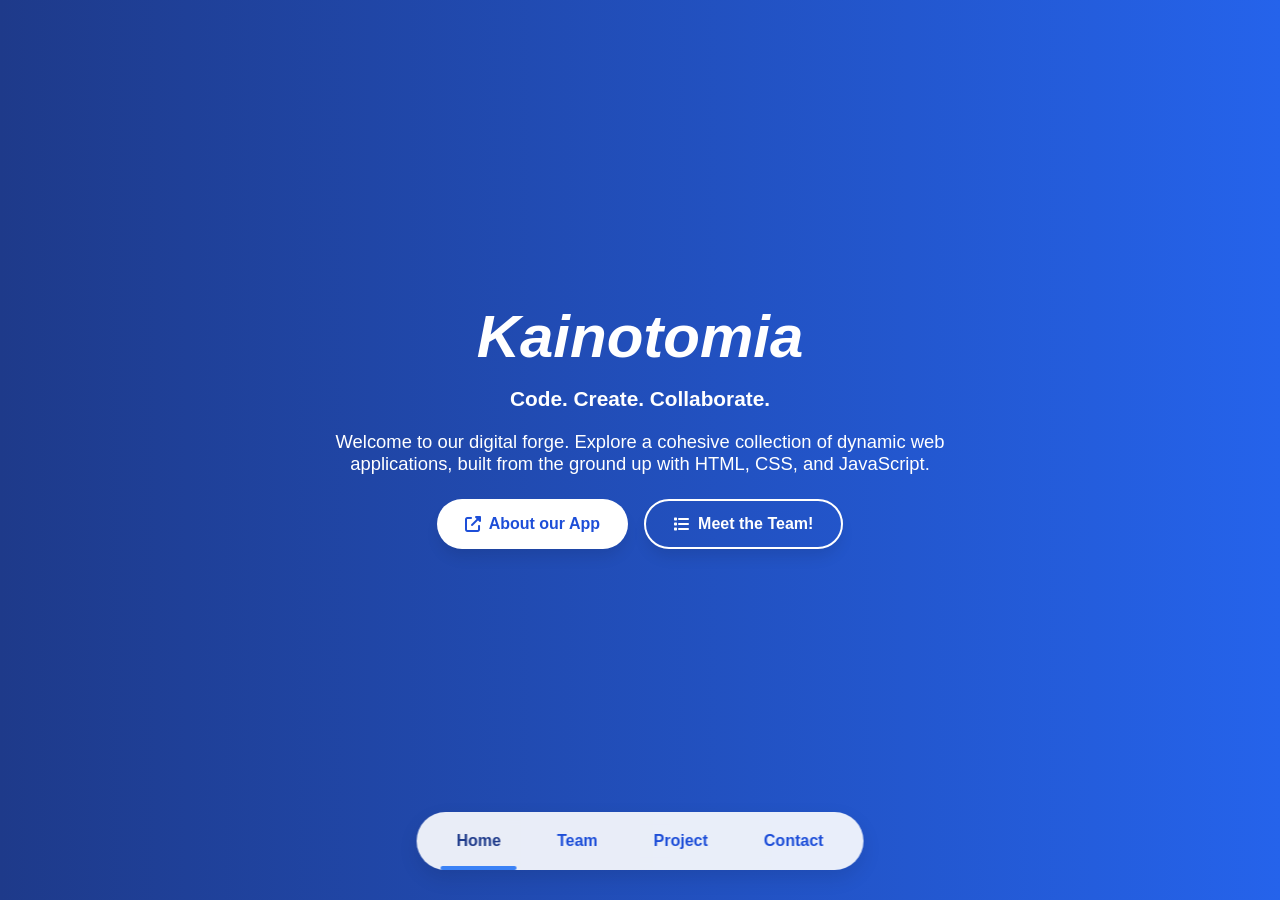
<file: index.html>
<!DOCTYPE html>
<html lang="en">
<head>
    <meta charset="UTF-8">
    <meta name="viewport" content="width=device-width, initial-scale=1.0">
    <link rel="stylesheet" href="src/portfolio.css">
    <link rel="stylesheet"href="https://cdnjs.cloudflare.com/ajax/libs/font-awesome/6.4.0/css/all.min.css" />
    <script src="src/portfolio.js" defer></script>
    <title>Group 4 Project</title>
</head>
<body>
    <!-- Navigation -->
    <nav class="nav" role="navigation" aria-label="Main navigation">
        <div class="nav-indicator" aria-hidden="true"></div>
        <a href="#about" class="nav-link active">Home</a>
        <a href="#team" class="nav-link">Team</a>
        <a href="#project" class="nav-link">Project</a>
        <a href="#contact" class="nav-link">Contact</a>
    </nav>

    <main class="horizontal-scroll" role="main">
        
        <!-- Hero Section -->
        <section id="about" class="section about-section" aria-labelledby="home-heading">
        <div class="container fade-in">
            <h1 id="home-heading" class="title"><i>Kainotomia</i></h1>
            <p class="subtitle">Code. Create. Collaborate.</p>

            <p class="description">
            Welcome to our digital forge. Explore a cohesive collection of dynamic web applications, built from the ground up with HTML, CSS, and JavaScript.
            </p>

            <div class="button-group" role="group" aria-label="Primary actions">
            <a href="#project" class="btn btn-primary">
                <i class="fas fa-external-link-alt" aria-hidden="true"></i>
                <span>About our App</span>
            </a>

            <a href="#team" class="btn btn-secondary">
                <i class="fas fa-list" aria-hidden="true"></i>
                <span>Meet the Team!</span>
            </a>
            </div>
        </div>
        </section>

        <!-- Team Section -->
        <section id="team" class="section team-section" aria-labelledby="team-heading">
            <div class="container fade-in">
                <h2 id="team-heading" class="section-title">Meet Our Team</h2>

                <div class="team-grid" role="list">
                <!-- Member: Lavieen Alvarez -->
                <article class="team-card" role="listitem" aria-label="Lavieen Alvarez — Project Lead & UI Developer">
                    <div class="card-header blue-gradient" aria-hidden="true">
                    <img src="assets/alvarez.jpg" alt="Portrait of Lavieen Alvarez" class="member-photo" />
                    </div>

                    <div class="card-content">
                    <h3 class="member-name">Lavieen Alvarez</h3>
                    <p class="member-role">Project Lead & UI Developer</p>
                    <p class="member-description">
                        Oversaw project development and coordinated team workflow to ensure timely delivery while designing intuitive user interfaces.
                    </p>

                    <div class="social-links" aria-label="Lavieen's links">
                        <a class="social-link" href="https://www.linkedin.com/in/lavieen-alvarez/" target="_blank" rel="noopener noreferrer" aria-label="Lavieen on LinkedIn">
                        <i class="fab fa-linkedin" aria-hidden="true"></i>
                        </a>
                        <a class="social-link" href="https://github.com/trbyte" target="_blank" rel="noopener noreferrer" aria-label="Lavieen on GitHub">
                        <i class="fab fa-github" aria-hidden="true"></i>
                        </a>
                    </div>
                    </div>
                </article>

                <!-- Member: Alexia Sheen Cabase -->
                <article class="team-card" role="listitem" aria-label="Alexia Sheen Cabase — Backend Developer">
                    <div class="card-header green-gradient" aria-hidden="true">
                    <img src="assets/cabase.jpg" alt="Portrait of Alexia Sheen Cabase" class="member-photo" />
                    </div>

                    <div class="card-content">
                    <h3 class="member-name">Alexia Sheen Cabase</h3>
                    <p class="member-role">Backend Developer</p>
                    <p class="member-description">
                        Implemented application logic, currency exchange algorithms, and secure database integration.
                    </p>

                    <div class="social-links" aria-label="Alexia's links">
                        <a class="social-link" href="https://www.linkedin.com/in/alexia-sheen-cabase-136a762b5" target="_blank" rel="noopener noreferrer" aria-label="Alexia on LinkedIn">
                        <i class="fab fa-linkedin" aria-hidden="true"></i>
                        </a>
                        <a class="social-link" href="https://github.com/Lex0411" target="_blank" rel="noopener noreferrer" aria-label="Alexia on GitHub">
                        <i class="fab fa-github" aria-hidden="true"></i>
                        </a>
                    </div>
                    </div>
                </article>

                <!-- Member: Jesriel Valeroso -->
                <article class="team-card" role="listitem" aria-label="Jesriel Valeroso — Frontend Developer">
                    <div class="card-header purple-gradient" aria-hidden="true">
                    <img src="assets/valeroso.png" alt="Portrait of Jesriel Valeroso" class="member-photo" />
                    </div>

                    <div class="card-content">
                    <h3 class="member-name">Jesriel Valeroso</h3>
                    <p class="member-role">Frontend Developer</p>
                    <p class="member-description">
                        Designed and developed intuitive interfaces for seamless user interaction and experience.
                    </p>

                    <div class="social-links" aria-label="Jesriel's links">
                        <a class="social-link" href="https://www.linkedin.com/in/jesriel-valeroso-9165802b6" target="_blank" rel="noopener noreferrer" aria-label="Jesriel on LinkedIn">
                        <i class="fab fa-linkedin" aria-hidden="true"></i>
                        </a>
                        <a class="social-link" href="https://github.com/jesrielvaleroso43" target="_blank" rel="noopener noreferrer" aria-label="Jesriel on GitHub">
                        <i class="fab fa-github" aria-hidden="true"></i>
                        </a>
                    </div>
                    </div>
                </article>

                <!-- Member: Rheciel Ann Berdon -->
                <article class="team-card" role="listitem" aria-label="Rheciel Ann Berdon — QA Tester & Documentation">
                    <div class="card-header red-gradient" aria-hidden="true">
                    <img src="assets/berdon.jpg" alt="Portrait of Rheciel Ann Berdon" class="member-photo" />
                    </div>

                    <div class="card-content">
                    <h3 class="member-name">Rheciel Ann Berdon</h3>
                    <p class="member-role">QA Tester & Documentation</p>
                    <p class="member-description">
                        Responsible for project documentation, quality testing, and ensuring our application is user-ready.
                    </p>

                    <div class="social-links" aria-label="Rheciel's links">
                        <a class="social-link" href="https://linkedin.com/in/rheciel-berdon" target="_blank" rel="noopener noreferrer" aria-label="Rheciel on LinkedIn">
                        <i class="fab fa-linkedin" aria-hidden="true"></i>
                        </a>
                        <a class="social-link" href="https://github.com/rhecielarreza14-sudo" target="_blank" rel="noopener noreferrer" aria-label="Rheciel on GitHub">
                        <i class="fab fa-github" aria-hidden="true"></i>
                        </a>
                    </div>
                    </div>
                </article>
                </div>
            </div>
        </section>

        <!-- Project Section -->
        <section id="project" class="section features-section" aria-labelledby="project-heading">
            <div class="container fade-in">
                <h2 id="project-heading" class="section-title">Project</h2>

                <p class="section-description">
                Powering your global transactions with precision and ease. Our converter integrates cutting-edge technology for accurate and reliable currency calculations.
                </p>

                <div class="features-grid">
                <article class="feature-card">
                    <div class="feature-header">
                    <div class="feature-icon blue-bg" aria-hidden="true"><i class="fas fa-chart-line"></i></div>
                    <h3 class="feature-title">Real-Time Exchange Rates</h3>
                    </div>
                    <p class="feature-description">The application retrieves up-to-date exchange rate data through a reliable public API.</p>
                </article>

                <article class="feature-card">
                    <div class="feature-header">
                    <div class="feature-icon green-bg" aria-hidden="true"><i class="fas fa-coins"></i></div>
                    <h3 class="feature-title">Multi-Currency Support</h3>
                    </div>
                    <p class="feature-description">Users can convert between a wide range of international currencies.</p>
                </article>

                <article class="feature-card">
                    <div class="feature-header">
                    <div class="feature-icon purple-bg" aria-hidden="true"><i class="fas fa-exchange-alt"></i></div>
                    <h3 class="feature-title">Bidirectional Conversion</h3>
                    </div>
                    <p class="feature-description">Provides a convenient swap function to interchange the source and target currencies.</p>
                </article>

                <article class="feature-card">
                    <div class="feature-header">
                    <div class="feature-icon red-bg" aria-hidden="true"><i class="fas fa-mobile-alt"></i></div>
                    <h3 class="feature-title">Responsive Interface</h3>
                    </div>
                    <p class="feature-description">Ensures a seamless experience across different screen sizes and devices.</p>
                </article>
                </div>

                <div class="cta-section">
                <a class="btn btn-primary" href="app.html">
                    <i class="fas fa-paper-plane" aria-hidden="true"></i>
                    <span>Try our App!</span>
                </a>
                </div>
            </div>
        </section>

        <!-- Contact Section -->
        <section id="contact" class="section contact-section" aria-labelledby="contact-heading">
            <div class="container fade-in">
                <h2 id="contact-heading" class="section-title">Get in Touch</h2>

                <p class="section-description">
                For inquiries, collaborations, or further information about this project, please feel free to reach out through the contact details below.
                </p>

                <div class="contact-grid">
                <div class="contact-card" role="article" aria-label="Email contact">
                    <i class="fas fa-envelope" aria-hidden="true"></i>
                    <h3 class="contact-title">Email Us</h3>
                    <p class="contact-info">kainotomia@gmail.com</p>
                </div>

                <a class="contact-card" href="https://github.com/trbyte/IT110-group-project" target="_blank" rel="noopener noreferrer" role="article" aria-label="Project documentation">
                    <i class="fas fa-file-alt" aria-hidden="true"></i>
                    <h3 class="contact-title">Documentation</h3>
                    <p class="contact-info">View Our Code on GitHub.</p>
                </a>

                <div class="contact-card" role="article" aria-label="Support">
                    <i class="fas fa-comments" aria-hidden="true"></i>
                    <h3 class="contact-title">Support</h3>
                    <p class="contact-info">24/7 developer support</p>
                </div>
                </div>

                <div class="button-group">
                <a class="btn btn-success" href="mailto:kainotomia@gmail.com">
                    <i class="fas fa-envelope" aria-hidden="true"></i>
                    <span>Contact Us</span>
                </a>

                <a class="btn btn-outline" href="#about">
                    <i class="fas fa-arrow-up" aria-hidden="true"></i>
                    <span>Back to Home</span>
                </a>
                </div>

                <footer class="footer" role="contentinfo">
                <p>&copy; Built with HTML, CSS, and JavaScript.</p>
                </footer>
            </div>
        </section>
    </main>
</body>
</html>
</file>
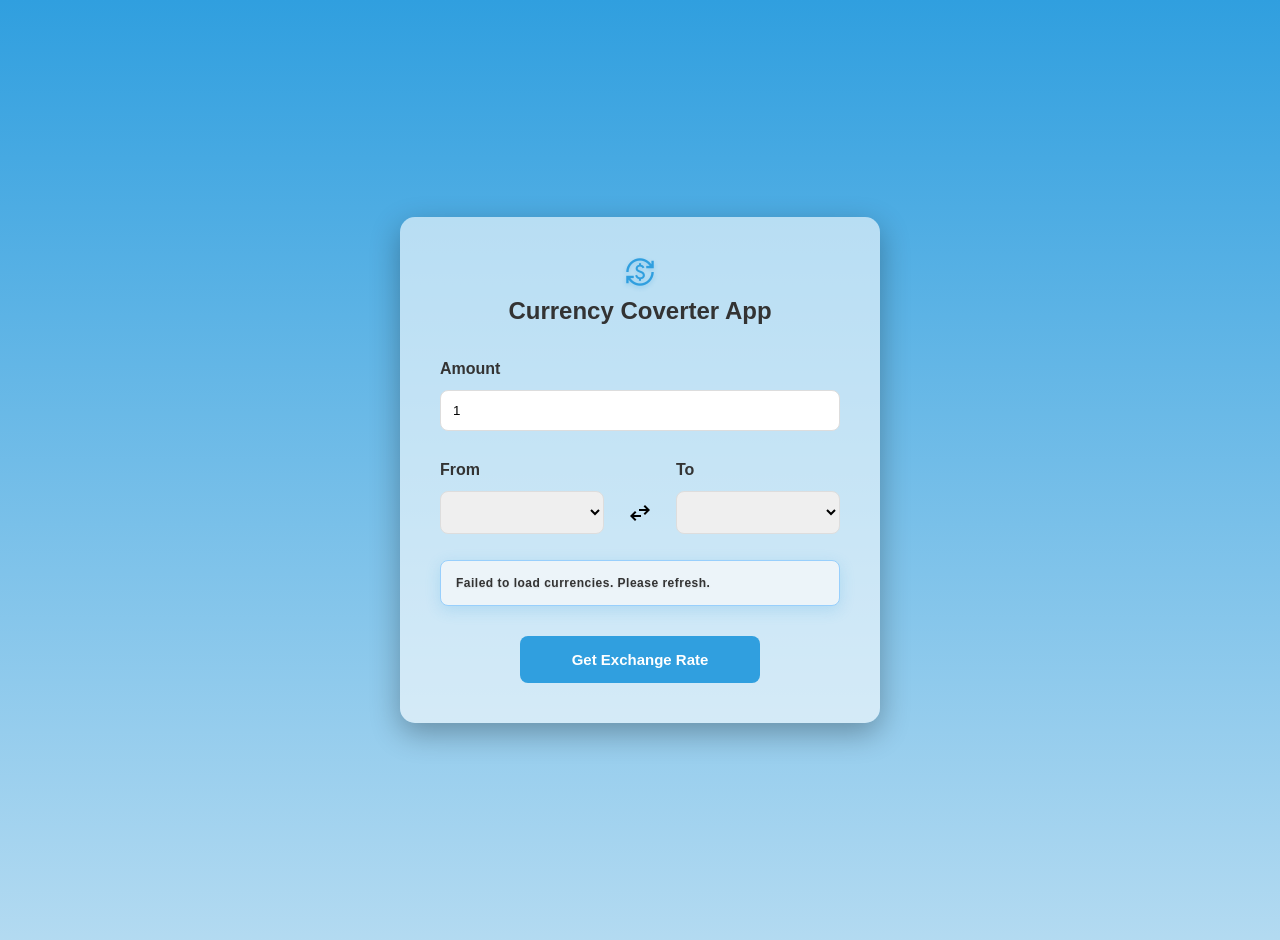
<file: app.html>
<!DOCTYPE html>
<html lang="en">
<head>
    <meta charset="UTF-8">
    <meta name="viewport" content="width=device-width, initial-scale=1.0">
    <title>Currency Converter</title>
    <link rel="stylesheet" href="src/app.css">
    <script src="src/app.js" defer></script>
    <link rel="stylesheet" href="https://fonts.googleapis.com/css2?family=Material+Symbols+Outlined" />
    <link rel="stylesheet" href="https://fonts.googleapis.com/css2?family=Material+Symbols+Outlined" />
</head>

<body>
    <div class="currency-converter-card "id="currency-converter-container">

        <div class="header" id="header-container">
            <span class="material-symbols-outlined">currency_exchange</span>
            <h2>Currency Coverter App</h2>
        </div>

        <!--- Amount input-->
        <div class="conversion-input" id="amount-section">
            <label for="amount">Amount</label>
            <input type="number" id="amount" name="amount" placeholder="Enter amount" value="1" min="0" step="0.01">
        </div>

        <!--- Exchange rate selection -->
        <div class="currency-selection" id="currency-selectors">
            
            <!--- From Currency -->
            <div class="convert-group">
                <label for="from-currency">From</label>
                <select class="currency-dropdown" id="from-currency" aria-label="Convert from">
                    <option value="" disabled selected></option>
                </select>
            </div>

            <!--- Swap convert button -->
            <button class="swap-button" id="swap-currencies" type="button" aria-label="Swap currencies">
                <span class="material-symbols-outlined">swap_horiz</span>
            </button>

            <!--- To Currency -->
            <div class="convert-group">
                <label for="to-currency">To</label>
                <select class="currency-dropdown" id="to-currency" aria-label="Convert to">
                    <option value="" disabled selected></option>
                </select>
            </div>
        </div>

        <!-- Conversion Result -->
        <div class="conversion-result-container" id="result-display">
            <span id="conversion-result"></span>
        </div>

        <button type="button" id="convert-btn" class="convert-button">Get Exchange Rate</button>
    </div>
</body>
</html>
</file>
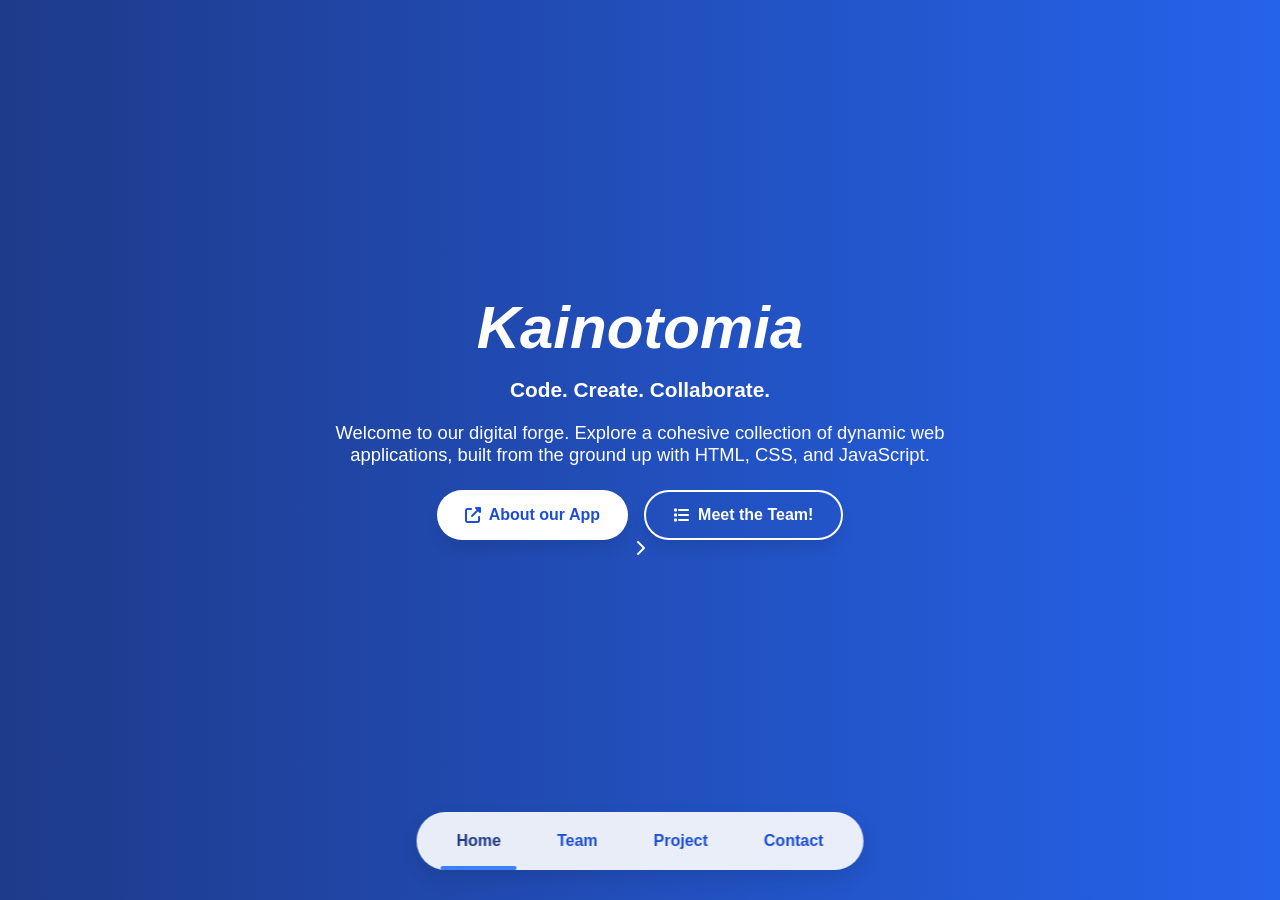
<file: portfolio.html>
<!DOCTYPE html>
<html lang="en">
<head>
    <meta charset="UTF-8">
    <meta name="viewport" content="width=device-width, initial-scale=1.0">
    <title>Currency Converter API - Team Portfolio</title>
    <link rel="stylesheet" href="https://cdnjs.cloudflare.com/ajax/libs/font-awesome/6.4.0/css/all.min.css">
    <link rel="stylesheet" href="src/portfolio.css">
    <script src="src/portfolio.js" defer></script>
</head>
<body>
    <nav class="nav">
      <div class="nav-indicator"></div>
      <a href="#about" class="nav-link active">Home</a>
      <a href="#team" class="nav-link">Team</a>
      <a href="#features" class="nav-link">Project</a>
      <a href="#contact" class="nav-link">Contact</a>
    </nav>

    <div class="horizontal-scroll">
      <section id="about" class="section about-section">
        <div class="container fade-in">
          <h1 class="title"><i>Kainotomia</i></h1>
          <p class="subtitle">Code. Create. Collaborate.</p>
          <p class="description">Welcome to our digital forge. Explore a cohesive collection of dynamic web applications, built from the ground up with HTML, CSS, and JavaScript.</p>
          <div class="button-group">
            <a href="#features" class="btn btn-primary">
              <i class="fas fa-external-link-alt"></i> About our App
            </a>
            <a href="#team" class="btn btn-secondary">
              <i class="fas fa-list"></i> Meet the Team!
            </a>
          </div>
        </div>
        <div class="scroll-indicator">
          <i class="fas fa-chevron-right"></i>
        </div>
      </section>

      <section id="team" class="section team-section">
        <div class="container fade-in">
          <h2 class="section-title">Meet Our Team</h2>
          <div class="team-grid">
              <div class="team-card">
                  <div class="card-header blue-gradient">
                      <img src="assets/alvarez.jpg" alt="Lavieen Alvarez" class="member-photo">
                  </div>
                  <div class="card-content">
                      <h3 class="member-name">Lavieen Alvarez</h3>
                      <p class="member-role">Project Lead & UI Developer</p>
                      <p class="member-description">Oversaw project development and coordinated team workflow to ensure timely delivery while designing intuitive user interfaces.</p>
                      <div class="social-links">
                          <a href="https://www.linkedin.com/in/lavieen-alvarez/" target="_blank" class="social-link"><i class="fab fa-linkedin"></i></a>
                          <a href="https://github.com/trbyte" target="_blank" class="social-link"><i class="fab fa-github"></i></a>
                          </div>
                  </div>
              </div>

              <div class="team-card">
                  <div class="card-header green-gradient">
                      <img src="assets/cabase.jpg" alt="Alexia Sheen Cabase" class="member-photo">
                  </div>
                  <div class="card-content">
                      <h3 class="member-name">Alexia Sheen Cabase</h3>
                      <p class="member-role">Backend Developer</p>
                      <p class="member-description">Implemented application logic, currency exchange algorithms, and secure database integration.</p>
                      <div class="social-links">
                          <a href="https://www.linkedin.com/in/alexia-sheen-cabase-136a762b5" target="_blank" class="social-link"><i class="fab fa-linkedin"></i></a>
                          <a href="https://github.com/Lex0411" target="_blank" class="social-link"><i class="fab fa-github"></i></a>
                          </div>
                  </div>
              </div>

              <div class="team-card">
                  <div class="card-header purple-gradient">
                      <img src="assets/valeroso.png" alt="Jesriel Valeroso" class="member-photo">
                  </div>
                  <div class="card-content">
                      <h3 class="member-name">Jesriel Valeroso</h3>
                      <p class="member-role">Frontend Developer</p>
                      <p class="member-description">Designed and developed intuitive interfaces for seamless user interaction and experience.</p>
                      <div class="social-links">
                          <a href="https://linkedin.com/in/jesriel-valeroso" target="_blank" class="social-link"><i class="fab fa-linkedin"></i></a>
                          <a href="https://github.com/jesriel-valeroso" target="_blank" class="social-link"><i class="fab fa-github"></i></a>
                          </div>
                  </div>
              </div>

              <div class="team-card">
                  <div class="card-header red-gradient">
                      <img src="assets/berdon.jpg" alt="Rheciel Ann Berdon" class="member-photo">
                  </div>
                  <div class="card-content">
                      <h3 class="member-name">Rheciel Ann Berdon</h3>
                      <p class="member-role">QA Tester & Documentation</p>
                      <p class="member-description">Responsible for project documentation, quality testing, and ensuring our application is user-ready.</p>
                      <div class="social-links">
                          <a href="https://linkedin.com/in/rheciel-berdon" target="_blank" class="social-link"><i class="fab fa-linkedin"></i></a>
                          <a href="https://github.com/rheciel14" target="_blank" class="social-link"><i class="fab fa-github"></i></a>
                          </div>
                  </div>
              </div>
          </div>
        </div>
      </section>

      <section id="features" class="section features-section">
        <div class="container fade-in">
          <h2 class="section-title">Project</h2>
          <p class="section-description">Powering your global transactions with precision and ease. Our converter integrates cutting-edge technology for accurate and reliable currency calculations.</p>
          
          <div class="features-grid">
            <div class="feature-card">
              <div class="feature-header">
                <div class="feature-icon blue-bg">
                  <i class="fas fa-chart-line"></i>
                </div>
                <h3 class="feature-title">Real-Time Exchange Rates</h3>
              </div>
              <p class="feature-description">The application retrieves up-to-date exchange rate data through a reliable public API.</p>
            </div>
            
            <div class="feature-card">
              <div class="feature-header">
                <div class="feature-icon green-bg">
                  <i class="fas fa-coins"></i>
                </div>
                <h3 class="feature-title">Multi-Currency Support</h3>
              </div>
              <p class="feature-description">Users can convert between a wide range of international currencies.</p>
            </div>
            
            <div class="feature-card">
              <div class="feature-header">
                <div class="feature-icon purple-bg">
                  <i class="fas fa-exchange-alt"></i>
                </div>
                <h3 class="feature-title">Bidirectional Conversion</h3>
              </div>
              <p class="feature-description">Provides a convenient swap function to interchange the source and target currencies.</p>
            </div>
            
            <div class="feature-card">
              <div class="feature-header">
                <div class="feature-icon red-bg">
                  <i class="fas fa-mobile-alt"></i>
                </div>
                <h3 class="feature-title">Responsive Interface</h3>
              </div>
              <p class="feature-description">Ensures a seamless experience across different screen sizes and devices.</p>
            </div>
          </div>
          
          <div class="cta-section">
            <a href="app.html" class="btn btn-primary">
              <i class="fas fa-paper-plane"></i> Try our App!
            </a>
          </div>
        </div>
      </section>

      <section id="contact" class="section contact-section">
        <div class="container fade-in">
          <h2 class="section-title">Get in Touch</h2>
          <p class="section-description">For inquiries, collaborations, or further information about this project, please feel free to get in touch with us through the contact details provided below.</p>
          
          <div class="contact-grid">
            <div class="contact-card">
              <i class="fas fa-envelope"></i>
              <h3 class="contact-title">Email Us</h3>
              <p class="contact-info">kainotomia@gmail.com</p>
            </div>
            
            <a href="https://github.com/trbyte/IT110-group-project" target="_blank" class="contact-card">
              <i class="fas fa-file-alt"></i>
              <h3 class="contact-title">Documentation</h3>
              <p class="contact-info">View Our Code on Github.</p>
            </a>
            
            <div class="contact-card">
              <i class="fas fa-comments"></i>
              <h3 class="contact-title">Support</h3>
              <p class="contact-info">24/7 developer support</p>
            </div>
          </div>
          
          <div class="button-group">
            <a href="mailto:kainotomia@gmail.com" class="btn btn-success">
              <i class="fas fa-envelope"></i> Contact Us
            </a>
            <a href="#about" class="btn btn-outline">
              <i class="fas fa-arrow-up"></i> Back to Home
            </a>
          </div>
          
          <div class="footer">
            <p>&copy; Built with HTML, CSS and JavaScript.</p>
          </div>
        </div>
      </section>
    </div>
</body>
</html>
</file>
<file: src/portfolio.css>
:root {
    --blue-100: #dbeafe;
    --blue-500: #3b82f6;
    --blue-600: #2563eb;
    --blue-700: #1d4ed8;
    --blue-900: #1e3a8a;
    --green-100: #dcfce7;
    --green-500: #10b981;
    --green-600: #059669;
    --green-700: #047857;
    --purple-100: #f3e8ff;
    --purple-500: #8b5cf6;
    --purple-600: #7c3aed;
    --purple-700: #6d28d9;
    --red-100: #fee2e2;
    --red-500: #ef4444;
    --red-600: #dc2626;
    --red-700: #b91c1c;
    --gray-50: #f9fafb;
    --gray-100: #f3f4f6;
    --gray-200: #e5e7eb;
    --gray-400: #9ca3af;
    --gray-600: #4b5563;
    --gray-700: #374151;
    --gray-800: #1f2937;
    --gray-900: #111827;
    --white: #ffffff;
}

/* Global Styles */
* {
    margin: 0;
    padding: 0;
    box-sizing: border-box;
}

html, body {
    scroll-behavior: smooth;
    font-family: 'Segoe UI', Tahoma, Geneva, Verdana, sans-serif;
    background-color: var(--gray-50);
    color: var(--gray-800);
    overflow: hidden;
}

/* Navigation */
.nav {
    position: fixed;
    left: 50%;
    bottom: 30px;
    transform: translateX(-50%);
    background-color: rgba(255, 255, 255, 0.9);
    backdrop-filter: blur(6px);
    box-shadow: 0 8px 20px rgba(0, 0, 0, 0.1);
    border-radius: 30px;
    padding: 12px 24px;
    display: flex;
    justify-content: center;
    gap: 24px;
    z-index: 50;
    /* position: relative; */
}

.nav-indicator {
    position: absolute;
    bottom: 0;
    left: 0;
    height: 4px;
    background-color: var(--blue-500);
    transition: all 0.3s ease;
    border-radius: 2px;
}


.nav-link {
    color: var(--blue-700);
    font-weight: 600;
    text-decoration: none;
    padding: 8px 16px;
    transition: color 0.3s;
}

.nav-link:hover, .nav-link.active {
    color: var(--blue-900);
}

/* Horizontal Scroll */
.horizontal-scroll {
    width: 100vw;
    height: 100vh;
    display: flex;
    overflow-x: auto;
    overflow-y: hidden;
    scroll-snap-type: x mandatory;
    scroll-behavior: smooth;
    scrollbar-width: thin;
    scrollbar-color: var(--blue-500) var(--gray-100);
}

.horizontal-scroll::-webkit-scrollbar {
    height: 8px;
} 

.horizontal-scroll::-webkit-scrollbar-track {
    background: var(--gray-100);
    border-radius: 10px;
} 

.horizontal-scroll::-webkit-scrollbar-thumb {
    background: var(--blue-500);
    border-radius: 10px;
}

/* Sections */
.section {
    width: 100vw;
    height: 100vh;
    flex-shrink: 0;
    scroll-snap-align: start;
    display: flex;
    flex-direction: column;
    justify-content: center;
    align-items: center;
    padding: 40px;
    position: relative;
}

.container {
    max-width: 1200px;
    width: 100%;
}

/* About Section */
.about-section {
    background: linear-gradient(to right, var(--blue-900), var(--blue-600));
    color: var(--white);
    text-align: center;
}

.about-section .container {
    margin-top: -50px
}

.title {
    font-size: 3.75rem;
    font-weight: 700;
    margin-bottom: 1rem;
}

.subtitle {
    font-size: 1.3rem;
    font-weight: 700;
    margin-bottom: 1.25rem;
}

.description {
    font-size: 1.15rem;
    margin-bottom: 1.5rem;
    max-width: 700px;
    margin-inline: auto;
}

.button-group {
    display: flex;
    gap: 16px;
    justify-content: center;
    margin-top: 0.625rem;
}

.btn {
    display: inline-flex;
    align-items: center;
    justify-content: center;
    padding: 14px 28px;
    border-radius: 30px;
    font-weight: 600;
    text-decoration: none;
    transition: all 0.3s ease;
    box-shadow: 0 10px 15px -3px rgba(0, 0, 0, 0.1);
}

.btn i {
    margin-right: 8px;
}

.btn-primary {
    background-color: var(--white);
    color: var(--blue-700);
}

.btn-primary:hover {
    background-color: var(--gray-100);
    transform: translateY(-3px);
}

.btn-secondary {
    border: 2px solid var(--white);
    color: var(--white);
}

.btn-secondary:hover {
    background-color: var(--white);
    color: var(--blue-700);
}

.btn-success {
    background-color: var(--green-600);
    color: var(--white);
}

.btn-success:hover {
    background-color: var(--green-700);
    box-shadow: 0 20px 25px -5px rgba(0, 0, 0, 0.1);
}

.btn-outline {
  border: 2px solid var(--white);
  color: var(--white);
}

.btn-outline:hover {
    background-color: var(--white);
    color: var(--gray-900);
}

/* Team Section */
.team-section {
    background: linear-gradient(to bottom right, var(--gray-100), var(--gray-200));
}

.team-section .container{
  margin-top: -50px;
}

.section-title {
    font-size: 2.25rem;
    font-weight: 700;
    text-align: center;
    margin-bottom: 24px;
}

.team-grid {
    display: grid;
    gap: 32px;
    grid-template-columns: repeat(auto-fit, minmax(280px, 1fr));
    margin-top: 40px;
}

.team-card {
    background-color: var(--white);
    border-radius: 1rem;
    box-shadow: 0 10px 15px -3px rgba(0, 0, 0, 0.1);
    overflow: hidden;
    transition: all 0.3s ease;
    display: flex;
    flex-direction: column;
}

.team-card:hover {
    transform: translateY(-8px);
    box-shadow: 0 25px 50px -12px rgba(0, 0, 0, 0.25);
}

.card-header {
    height: 12rem;
    display: flex;
    align-items: center;
    justify-content: center;
}

.blue-gradient { background: linear-gradient(to right, var(--blue-500), var(--blue-700)); }
.green-gradient { background: linear-gradient(to right, var(--green-500), var(--green-700)); }
.purple-gradient { background: linear-gradient(to right, var(--purple-500), var(--purple-700)); }
.red-gradient { background: linear-gradient(to right, var(--red-500), var(--red-700)); }

.member-photo {
    width: 150px;
    height: 150px;
    border-radius: 50%;
    object-fit: cover;
    border: 4px solid var(--white);
}

.card-content {
    padding: 24px;
    display: flex;
    flex-direction: column;
    flex-grow: 1;
}

.member-name {
    font-size: 1.25rem;
    font-weight: 700;
    margin-bottom: 4px;
}

.member-role {
    color: var(--blue-600);
    font-weight: 500;
    margin-bottom: 12px;
}

.member-description {
    color: var(--gray-600);
    margin-bottom: 16px;
    flex-grow: 1;
}

.social-links {
    display: flex;
    gap: 10px;
    margin-top: auto;
}

.social-link {
    color: var(--blue-500);
    font-size: 1.125rem; 
    text-decoration: none;
    transition: color 0.3s;
}

.social-link:hover {
    color: var(--blue-700);
}

.social-links .fa-github {
    color: var(--gray-700);
}

.social-links .fa-github:hover {
    color: var(--gray-900);
}

.social-links .fa-linkedin {
    color: var(--blue-500);
}

.social-links .fa-linkedin:hover {
    color: var(--blue-700);
}

/* Project Section */
.features-section {
    background: linear-gradient(to bottom right, var(--gray-50), var(--blue-50));
}

.section-description {
    font-size: 1.125rem;
    text-align: center;
    color: var(--gray-300);
    margin: 0 auto 50px;
    max-width: 42rem;
}

.features-grid {
    display: grid;
    gap: 32px;
    grid-template-columns: repeat(auto-fit, minmax(320px, 1fr));
}

.feature-card {
    background-color: var(--white);
    padding: 16px;
    border-radius: 1rem;
    box-shadow: 0 10px 15px -3px rgba(0, 0, 0, 0.1);
    transition: all 0.3s ease;
}

.feature-card:hover {
    transform: translateY(-4px);
    box-shadow: 0 20px 25px -5px rgba(0, 0, 0, 0.1);
}

.feature-header {
    display: flex;
    align-items: center;
    margin-bottom: 12px;
}

.feature-icon {
    padding: 12px;
    border-radius: 30px;
    margin-right: 16px;
}

.blue-bg {
    background-color: var(--blue-100);
}

.blue-bg i {
    color: var(--blue-600);
}

.green-bg {
    background-color: var(--green-100);
}

.green-bg i {
    color: var(--green-600);
}

.purple-bg {
    background-color: var(--purple-100);
}

.purple-bg i {
    color: var(--purple-600);
}

.red-bg {
    background-color: var(--red-100);
}

.red-bg i {
    color: var(--red-600);
}

.feature-title {
    font-size: 1.25rem;
    font-weight: 700;
}

.feature-description {
    color: var(--gray-600);
}

.cta-section {
    margin-top: 20px;
    text-align: center;
}

.cta-section .btn-primary {
    padding: 18px 40px;
    font-size: 1.2rem;
    background: linear-gradient(135deg, var(--blue-500), var(--blue-700));
    color: var(--white);
    border: none;
    box-shadow: 0 8px 20px rgba(59, 130, 246, 0.3);
    transition: all 0.3s ease;
    font-weight: 700;
}

.cta-section .btn-primary:hover {
    transform: translateY(-3px);
    box-shadow: 0 12px 25px rgba(59, 130, 246, 0.4);
    background: linear-gradient(135deg, var(--blue-600), var(--blue-700));
}

/* Contact Section */
.contact-section {
    background: linear-gradient(to right, var(--gray-800), var(--gray-600));
    color: var(--white);
    text-align: center;
}

.contact-grid {
    display: grid;
    gap: 32px;
    grid-template-columns: repeat(auto-fit, minmax(280px, 1fr));
    margin-bottom: 48px;
}

.contact-card {
    background-color: rgba(255, 255, 255, 0.1);
    padding: 24px;
    border-radius: 1rem;
    backdrop-filter: blur(4px);
    text-decoration: none;
    color: inherit;
    transition: all 0.3s ease;
}

.contact-card:hover {
    background-color: rgba(255, 255, 255, 0.2);
    transform: translateY(-3px);
    box-shadow: 0 10px 25px -5px rgba(0, 0, 0, 0.2);
}

.contact-card i {
    font-size: 1.875rem;
    margin-bottom: 16px;
}

.contact-card:nth-child(1) i {
    color: var(--blue-500);
}

.contact-card:nth-child(2) i {
    color: var(--green-500);
}

.contact-card:nth-child(3) i {
    color: var(--purple-500);
}

.contact-title {
    font-size: 1.25rem;
    font-weight: 700;
    margin-bottom: 8px;
}

.contact-info {
    color: var(--gray-300);
}

.footer {
    margin-top: 80px;
    padding-top: 18px;
    border-top: 1px solid var(--gray-600);
}

.footer p {
    font-size: 13px;
    color: var(--gray-400);
}

/* Animations */
.fade-in {
    opacity: 0;
    transform: translateY(20px);
    transition: opacity 0.6s ease, transform 0.6s ease;
}

.fade-in.visible {
    opacity: 1;
    transform: translateY(0);
}

/* Responsive */
@media (min-width: 1024px) {
    .team-grid { grid-template-columns: repeat(4, 1fr); }
    .features-grid { grid-template-columns: repeat(2, 1fr); }
    .contact-grid { grid-template-columns: repeat(3, 1fr); }
}

@media (max-width: 768px) {
    html, body {
        overflow: hidden;
        height: 100%;
    }

    .horizontal-scroll {
        flex-direction: row;   
        overflow-x: auto;      
        overflow-y: hidden;    
        height: 100%;
        -webkit-overflow-scrolling: touch;          
    }
    
  .section {
        width: 100vw;          
        height: 100%;          
        display: flex;
        flex-direction: column;
        justify-content: flex-start; 
        align-items: center;        
        padding: 60px 20px 40px;
        box-sizing: border-box;
        overflow-y: auto;
        gap: 20px;
    }

    .about-section {
        justify-content: center; 
        text-align: center;
    }

    .nav {
        display: none;
    }

    .container {
        max-width: 100%;
        text-align: center;
    }
}
</file>
<file: src/app.css>
:root {
    --color-bg: #ffffff99;
    --color-text: #333;
    --color-primary: #309fdf;
    --color-secondary: #ecf4f9;
    --color-accent: #98cffc;

    --color-surface: #ffff;
    --color-muted: #7777;

    --linearPrimarySecondary: linear-gradient(180deg, var(--color-primary), var(--color-secondary), var(--color-accent));

    --font-base: Helvetica, Arial, sans-serif;
}

body {
    font-family: var(--font-base);
    background: var(--linearPrimarySecondary);
    background-size: 100% 300%;
    background-repeat: no-repeat;
    background-attachment: fixed;
    animation: gradient-animation 15s ease infinite;
    min-height: 100vh;
    margin: 0;
    padding: 20px;
    display: flex;
    align-items: center;
    justify-content: center;
    color: var(--color-text);
}

.currency-converter-card {
    background: var(--color-bg);
    max-width: 400px;
    width: 100%;
    padding: 40px;
    border-radius: 15px;
    box-shadow: 0 10px 30px rgba(0, 0, 0, 0.3);
    animation: fadeIn 0.8s ease-out;
}

.header {
    text-align: center;
    margin-bottom: 35px;
}

.header .material-symbols-outlined {
    font-size: 30px;
    color: var(--color-primary);
    display: block;
    margin-bottom: 5px;
    text-shadow: 0 2px 4px rgba(48, 159, 223, 0.3);
    animation: logoFloat 3s ease-in-out infinite;
}

.header h2 {
    margin: 10px 0;
    font-size: 24px;
    font-weight: bold;
}

.conversion-input {
    margin-bottom: 30px;
    text-align: left;
    animation: slideInLeft 0.5s ease-out;
}
  
.conversion-input label {
    display: block;
    margin-bottom: 12px;
    margin-top: 0;
    font-weight: bold;
}

.conversion-input input {
    width: 100%;
    padding: 12px;
    border: 1px solid #ddd;
    border-radius: 8px;
    box-sizing: border-box;
    transition: border-color 0.3s;
}
  
.conversion-input input:focus {
    outline: none;
    border-color: var(--color-primary);
}
  
.convert-group {
    flex: 1;
    min-width: 0;
}

.convert-group label {
    display: block;
    margin-bottom: 8px;
    font-weight: bold;
}
  
.currency-selection {
    display: flex;
    gap: 12px;
    margin-bottom: 20px;
    align-items: flex-start;
    width: 100%;
    font-weight: bold;
    animation: slideInLeft 0.5s ease-out;
}
  
.convert-group {
    flex: 1;
}
  
.convert-group label {
    display: block;
    margin-bottom: 12px;
    font-weight: bold;
}

.currency-dropdown {
    width: 100%;
    padding: 12px;
    border: 1px solid #ddd;
    border-radius: 8px;
    box-sizing: border-box;
    margin-top: 0;
}
  
.currency-dropdown:focus {
    outline: none;
    border-color: var(--color-primary);
}
  
.swap-button {
    margin-top: 28px;
    background: none;
    border: none;
    cursor: pointer;
    padding: 12px;
    transition: background-color 0.3s, transform 0.2s;
}
  
.swap-button:hover {
    color: var(--color-accent);
}
  
.conversion-result-container {
    padding: 15px;
    background: var(--color-secondary);
    border-radius: 8px;
    margin-bottom: 30px;
    text-align: left;
    display: none;
    font-size: 12px;
    font-weight: bold;
    border: 1px solid var(--color-accent);
    box-shadow: 0 4px 15px rgba(48, 159, 223, 0.2);
    animation: slideInUp 0.5s ease-out;
}

#conversion-result {
    color: var(--color-text);
    letter-spacing: 0.5px;
    text-shadow: 0 1px 2px rgba(0, 0, 0, 0.1);
}
  
.convert-button {
    width: 60%;
    padding: 15px;
    background-color: var(--color-primary);
    border: none;
    border-radius: 8px;
    font-size: 15px;
    font-weight: bold;
    cursor: pointer;
    transition: background-color 0.3s, transform 0.2s;
    display: block;
    margin: 0 auto;
    margin-bottom: 0;
    color: var(--color-surface);
}
  
.convert-button:hover {
    background-color: var(--color-accent);
    color: var(--color-surface);
    transform: translateY(-2px);
}

@keyframes gradient-animation {
    0% {
      background-position: 0% 0%;
    }
    100% {
      background-position: 0% 100%;
    }
}
  
@keyframes fadeIn {
    from { opacity: 0; transform: scale(0.95); }
    to { opacity: 1; transform: scale(1);}
}
  
@keyframes slideInLeft {
    from { transform: translateX(-20px); opacity: 0; }
    to { transform: translateX(0); opacity: 1; }
}
  
@keyframes slideInUp {
    from { transform: translateY(20px); opacity: 0; }
    to { transform: translateY(0); opacity: 1; }
}
  
@keyframes logoFloat {
    0%, 100% { transform: translateY(0px); }
    50% { transform: translateY(-5px); }
}
</file>
